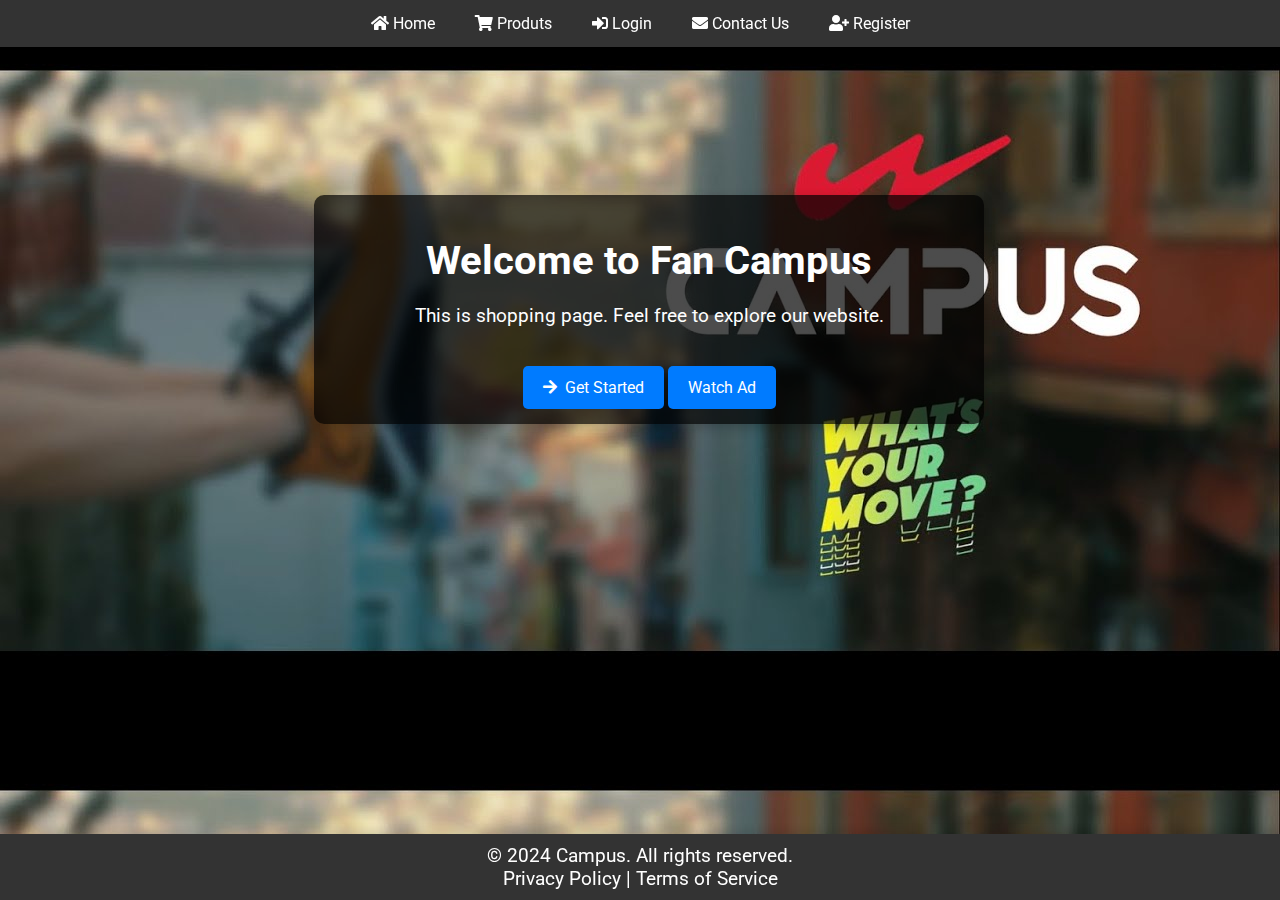
<file: index.html>
<!DOCTYPE html>
<html lang="en">
<head>
    <meta charset="UTF-8">
    <meta name="viewport" content="width=device-width, initial-scale=1.0">
    <title>Home Page</title>
    <link href="https://fonts.googleapis.com/css2?family=Roboto:wght@400;700&display=swap" rel="stylesheet">
    <link rel="stylesheet" href="https://cdnjs.cloudflare.com/ajax/libs/font-awesome/5.15.4/css/all.min.css">
    <link rel="stylesheet" href="styles.css">
    <style>
        body{
            background-image: url("home.jpg");
            background-size:cover;
            align-content: flex-end;
        }
     </style>
</head>
<body>
    <nav>
        <ul>
            <li><a href="index.html"><i class="fas fa-home"></i> Home</a></li>
            <li><a href="products.html"><i class="fas fa-shopping-cart"></i> Produts</a></li>
            <li><a href="Login.html"><i class="fas fa-sign-in-alt"></i> Login</a></li>
            <li><a href="contact.html"><i class="fas fa-envelope"></i> Contact Us</a></li>
            <li><a href="register.html"><i class="fas fa-user-plus"></i> Register</a></li>
        </ul>
    </nav>
    <div class="content">
        <h1>Welcome to Fan Campus</h1>
        <p>This is shopping page. Feel free to explore our website.</p>
        <a href="register.html" class="btn-primary"><i class="fas fa-arrow-right"></i> Get Started</a>
        <a href="ad.html" class="btn-primary" onclick="ad.html">Watch Ad</a>
    </div>
        <footer>
        <div class="footer-content">
            <p>&copy; 2024 Campus. All rights reserved.</p>
            <p><a href="privacy.html">Privacy Policy</a> | <a href="terms.html">Terms of Service</a></p>
        </div>
    </footer>
</body>
</html>
</file>
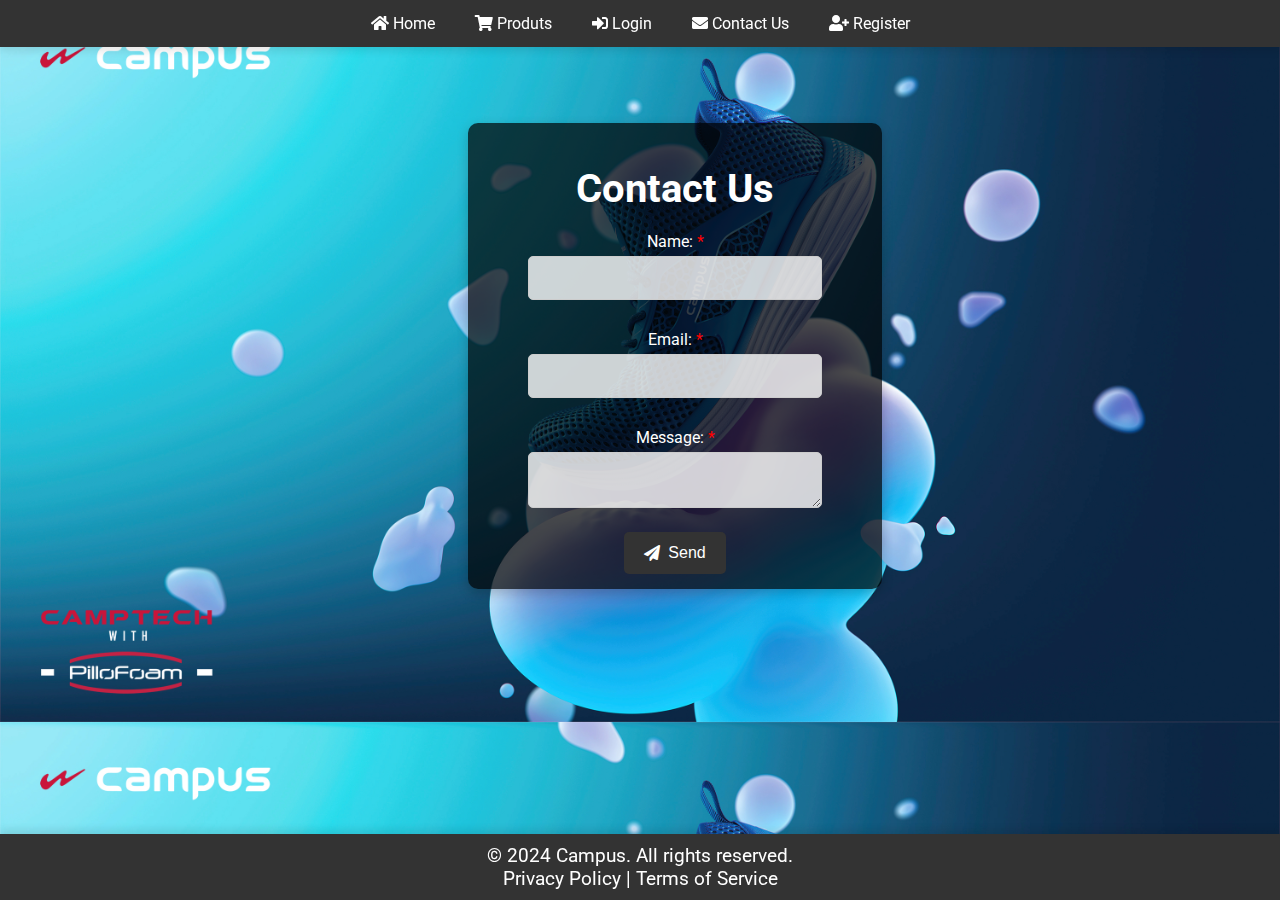
<file: contact.html>
<!DOCTYPE html>
<html lang="en">
<head>
    <meta charset="UTF-8">
    <meta name="viewport" content="width=device-width, initial-scale=1.0">
    <title>Contact Us</title>
    <link href="https://fonts.googleapis.com/css2?family=Roboto:wght@400;700&display=swap" rel="stylesheet">
    <link rel="stylesheet" href="https://cdnjs.cloudflare.com/ajax/libs/font-awesome/5.15.4/css/all.min.css">
    <link rel="stylesheet" href="styles.css">
    <style>
          body{
            background-image: url("contact.jpg");
            background-size:cover;
            align-content: flex-end;
        }
    </style>
     <script>
        function received(event) {
            event.preventDefault();
                alert("You're complaint is received.")
            }
     </script>
</head>
<body>
    <nav>
        <ul>
            <li><a href="index.html"><i class="fas fa-home"></i> Home</a></li>
            <li><a href="products.html"><i class="fas fa-shopping-cart"></i> Produts</a></li>
            <li><a href="login.html"><i class="fas fa-sign-in-alt"></i> Login</a></li>
            <li><a href="contact.html"><i class="fas fa-envelope"></i> Contact Us</a></li>
            <li><a href="register.html"><i class="fas fa-user-plus"></i> Register</a></li>
        </ul>
    </nav>
    <div class="content1">
        <h1>Contact Us</h1>
        <form method="post" onsubmit="received(event)">
            <label for="name">Name:<span style="color: red;"> *</span></label>
            <input type="text" id="name" name="name" required>
            <label for="email">Email:<span style="color: red;"> *</span></label>
            <input type="email" id="email" name="email" required>
            <label for="message">Message:<span style="color: red;"> *</span></label>
            <textarea id="message" name="message" required></textarea><br>
            <button type="submit"><i class="fas fa-paper-plane"></i> Send</button>
        </form>
    </div>
    <footer>
        <div class="footer-content">
            <p>&copy; 2024 Campus. All rights reserved.</p>
            <p><a href="privacy.html">Privacy Policy</a> | <a href="terms.html">Terms of Service</a></p>
        </div>
    </footer>
</body>
</html>
</file>
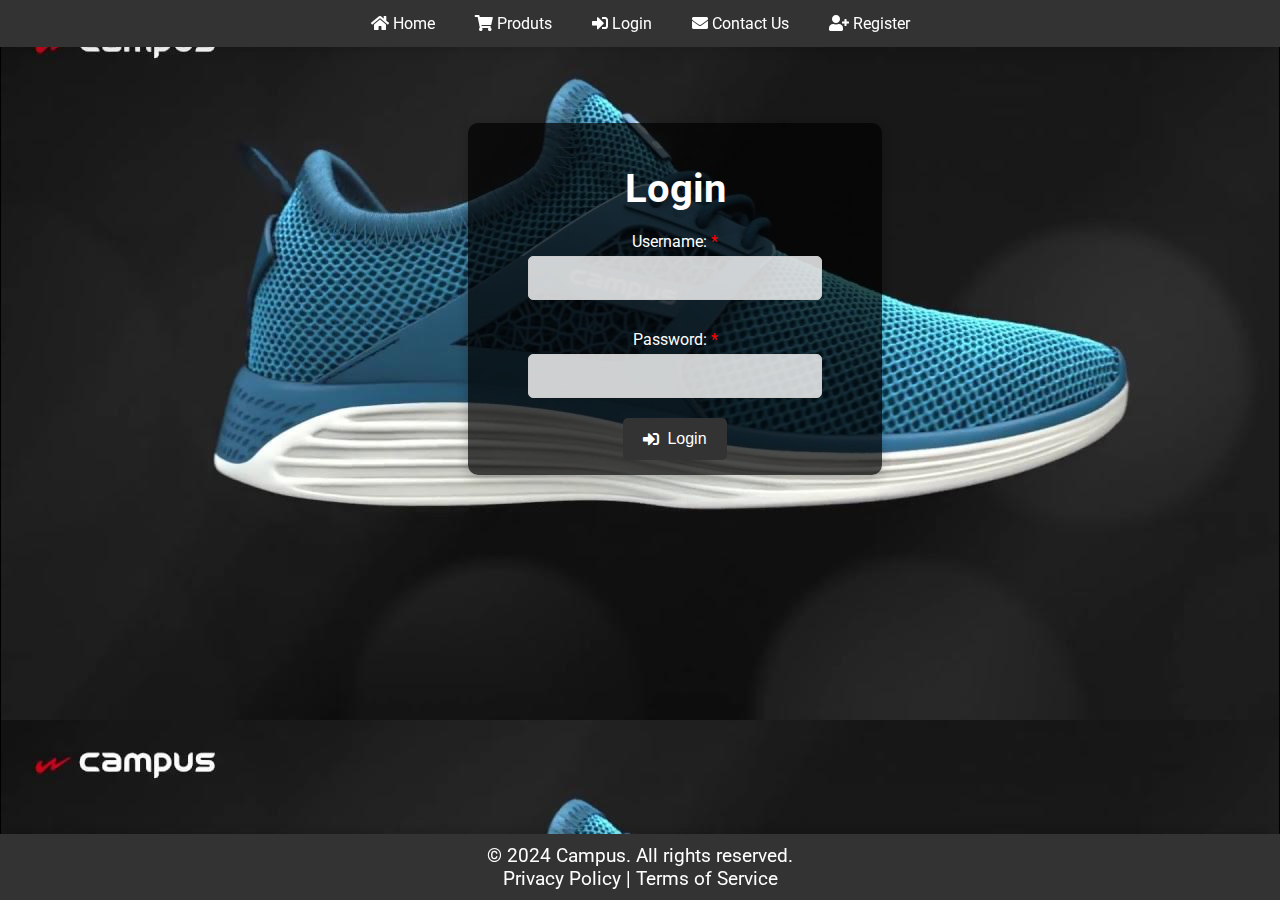
<file: Login.html>
<!DOCTYPE html>
<html lang="en">
<head>
    <meta charset="UTF-8">
    <meta name="viewport" content="width=device-width, initial-scale=1.0">
    <title>Login Page</title>
    <link href="https://fonts.googleapis.com/css2?family=Roboto:wght@400;700&display=swap" rel="stylesheet">
    <link rel="stylesheet" href="https://cdnjs.cloudflare.com/ajax/libs/font-awesome/5.15.4/css/all.min.css">
    <link rel="stylesheet" href="styles.css">
    <script>
        function validateLogin(event) {
            event.preventDefault();
            const username = document.getElementById('username').value;
            const password = document.getElementById('password').value;

            if (!username || !password) {
                alert('Both fields are required.');
                return false;
            }

            // Add any additional validation rules here
            if (username.length < 3) {
                alert('Username must be at least 3 characters long.');
                return false;
            }

            if (password.length < 6) {
                alert('Password must be at least 6 characters long.');
                return false;
            }
            else{
                alert("You're logged in")
            }

            // If validation passes, submit the form
            document.getElementById('loginForm').submit();
        }
    
     </script>
     <style>
        body{
            background-image: url("login.jpg");
            background-size:cover;
            align-content: flex-end;
        }
     </style>
</head>
<body>
    <nav>
        <ul>
            <li><a href="index.html"><i class="fas fa-home"></i> Home</a></li>
            <li><a href="products.html"><i class="fas fa-shopping-cart"></i> Produts</a></li>
            <li><a href="login.html"><i class="fas fa-sign-in-alt"></i> Login</a></li>
            <li><a href="contact.html"><i class="fas fa-envelope"></i> Contact Us</a></li>
            <li><a href="register.html"><i class="fas fa-user-plus"></i> Register</a></li>
        </ul>
    </nav>
    <div class="content1">
        <h1>Login</h1>
        <form method="post" onsubmit="validateLogin(event)">
            <label for="username">Username:<span style="color: red;"> *</span></label>
            <input type="text" id="username" name="username" required>
            <label for="password">Password:<span style="color: red;"> *</span></label>
            <input type="password" id="password" name="password" required><br>
            <button type="submit"><i class="fas fa-sign-in-alt"></i> Login</button>
        </form>
    </div>
    <footer>
        <div class="footer-content">
            <p>&copy; 2024 Campus. All rights reserved.</p>
            <p><a href="privacy.html">Privacy Policy</a> | <a href="terms.html">Terms of Service</a></p>
        </div>
    </footer>
</body>
</html>
</file>
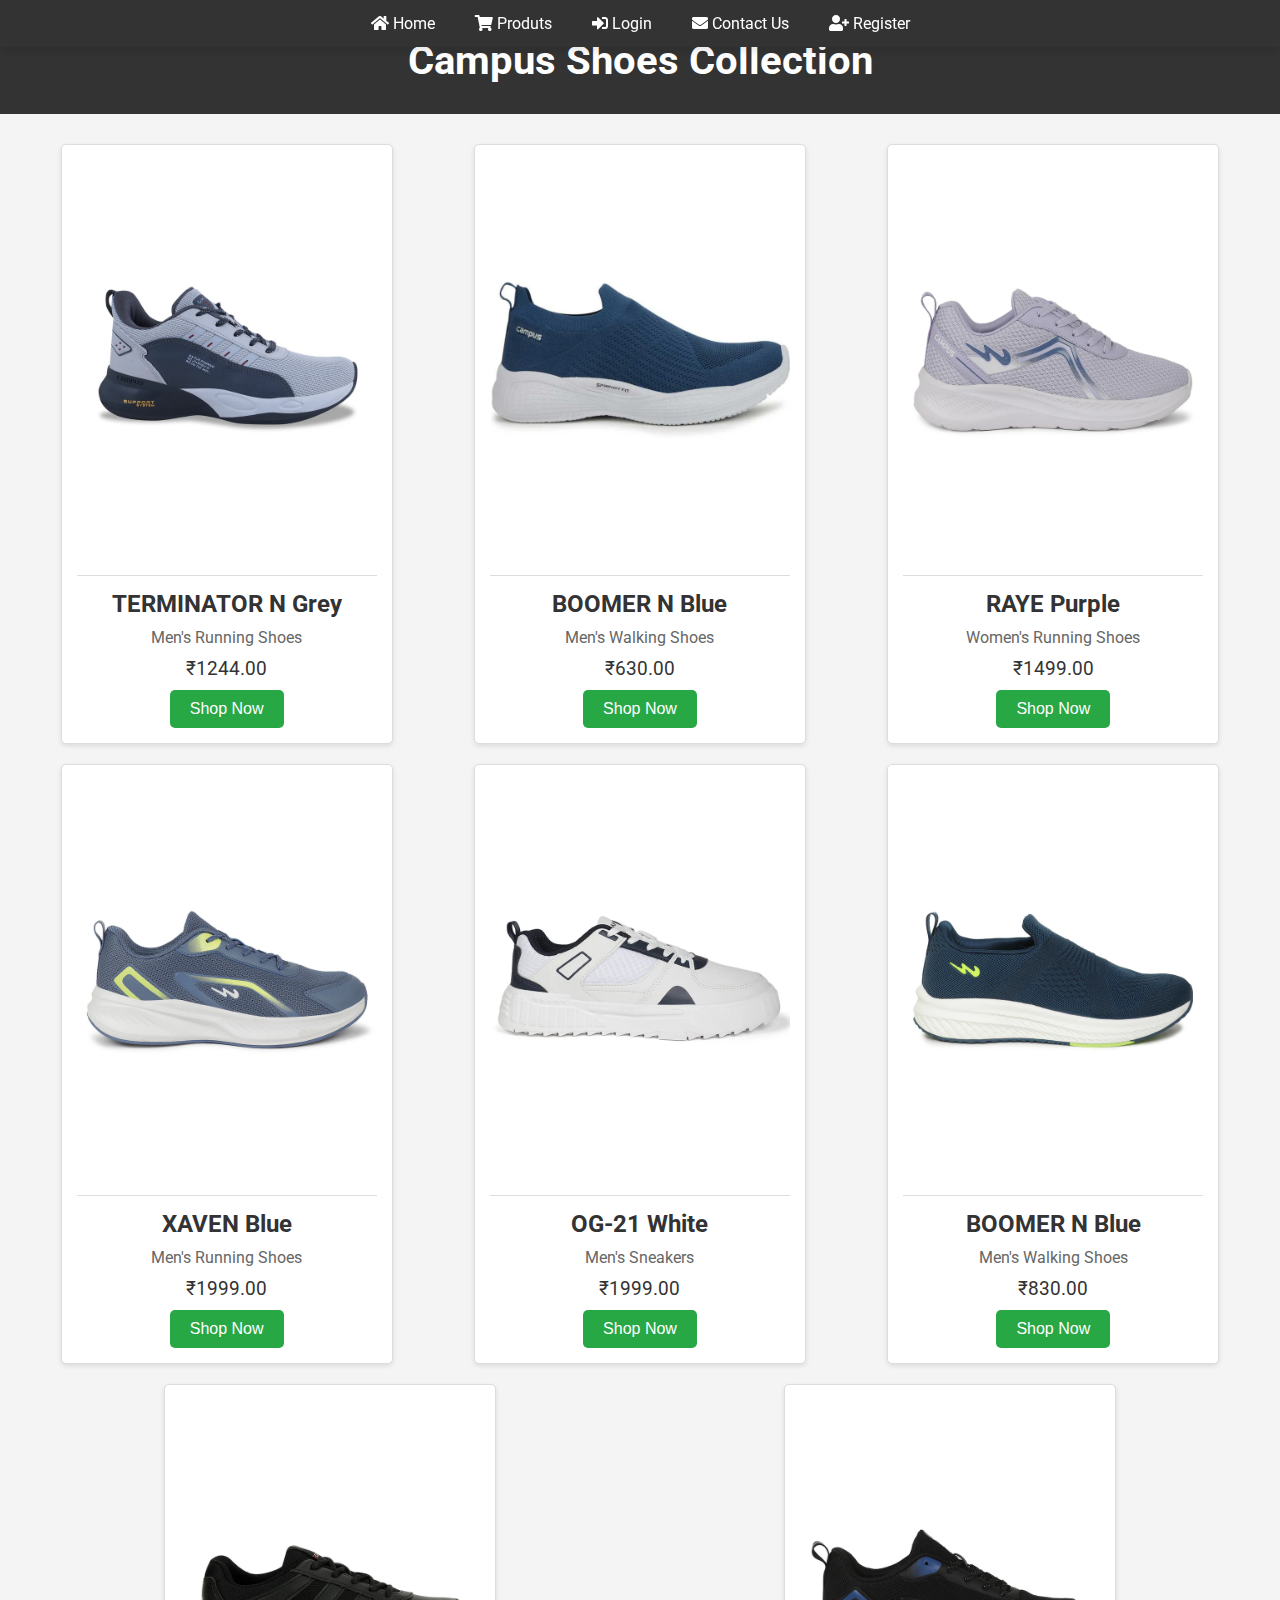
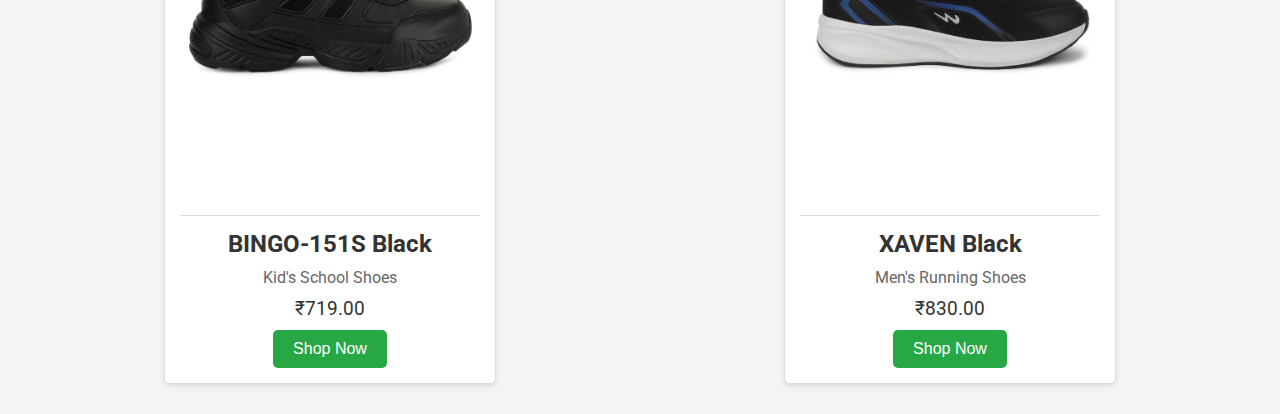
<file: products.html>
<!DOCTYPE html>
<html lang="en">
<head>
    <meta charset="UTF-8">
    <meta name="viewport" content="width=device-width, initial-scale=1.0">
    <title>Campus Shoes</title>
    <link rel="stylesheet" href="style1.css">
    <link href="https://fonts.googleapis.com/css2?family=Roboto:wght@400;700&display=swap" rel="stylesheet">
    <link rel="stylesheet" href="https://cdnjs.cloudflare.com/ajax/libs/font-awesome/5.15.4/css/all.min.css">
    <link rel="stylesheet" href="styles.css">
</head>
<body>
    <nav>
        <ul>
            <li><a href="index.html"><i class="fas fa-home"></i> Home</a></li>
            <li><a href="products.html"><i class="fas fa-shopping-cart"></i> Produts</a></li>
            <li><a href="login.html"><i class="fas fa-sign-in-alt"></i> Login</a></li>
            <li><a href="contact.html"><i class="fas fa-envelope"></i> Contact Us</a></li>
            <li><a href="register.html"><i class="fas fa-user-plus"></i> Register</a></li>
        </ul>
        <header>
            <h1>Campus Shoes Collection</h1>
        </header>
    </nav>

    <main>
        <div class="product-container">
            <div class="product-card">
                <img src="shoe1.jpg" alt="Campus Shoe 1" class="product-image">
                <h2 class="product-title">TERMINATOR N Grey</h2>
                <p class="product-description">Men's Running Shoes</p>
                <p class="product-price">₹1244.00</p>
                <button class="shop-button">Shop Now</button>
            </div>
            <div class="product-card">
                <img src="shoe2.jpg" alt="Campus Shoe 2" class="product-image">
                <h2 class="product-title">BOOMER N Blue</h2>
                <p class="product-description">Men's Walking Shoes</p>
                <p class="product-price">₹630.00</p>
                <button class="shop-button">Shop Now</button>
            </div>
            <div class="product-card">
                <img src="shoe3.jpg" alt="Campus Shoe 3" class="product-image">
                <h2 class="product-title">RAYE Purple</h2>
                <p class="product-description">Women's Running Shoes</p>
                <p class="product-price">₹1499.00</p>
                <button class="shop-button">Shop Now</button>
            </div>
            <div class="product-card">
                <img src="shoe4.jpg" alt="Campus Shoe 4" class="product-image">
                <h2 class="product-title">XAVEN Blue</h2>
                <p class="product-description">Men's Running Shoes</p>
                <p class="product-price">₹1999.00</p>
                <button class="shop-button">Shop Now</button>
            </div>
            <div class="product-card">
                <img src="shoe5.jpg" alt="Campus Shoe 5" class="product-image">
                <h2 class="product-title">OG-21 White</h2>
                <p class="product-description">Men's Sneakers</p>
                <p class="product-price">₹1999.00</p>
                <button class="shop-button">Shop Now</button>
            </div>
            <div class="product-card">
                <img src="shoe6.jpg" alt="Campus Shoe 6" class="product-image">
                <h2 class="product-title">BOOMER N Blue</h2>
                <p class="product-description">Men's Walking Shoes</p>
                <p class="product-price">₹830.00</p>
                <button class="shop-button">Shop Now</button>
            </div>
            <div class="product-card">
                <img src="shoe7.jpg" alt="Campus Shoe 7" class="product-image">
                <h2 class="product-title">BINGO-151S Black</h2>
                <p class="product-description">Kid's School Shoes</p>
                <p class="product-price">₹719.00</p>
                <button class="shop-button">Shop Now</button>
            </div><div class="product-card">
                <img src="shoe8.jpg" alt="Campus Shoe 8" class="product-image">
                <h2 class="product-title">XAVEN Black</h2>
                <p class="product-description">Men's Running Shoes</p>
                <p class="product-price">₹830.00</p>
                <button class="shop-button">Shop Now</button>
            </div>
            <!-- Add more product cards as needed -->
        </div>
    </main>
</body>
</html>
</file>
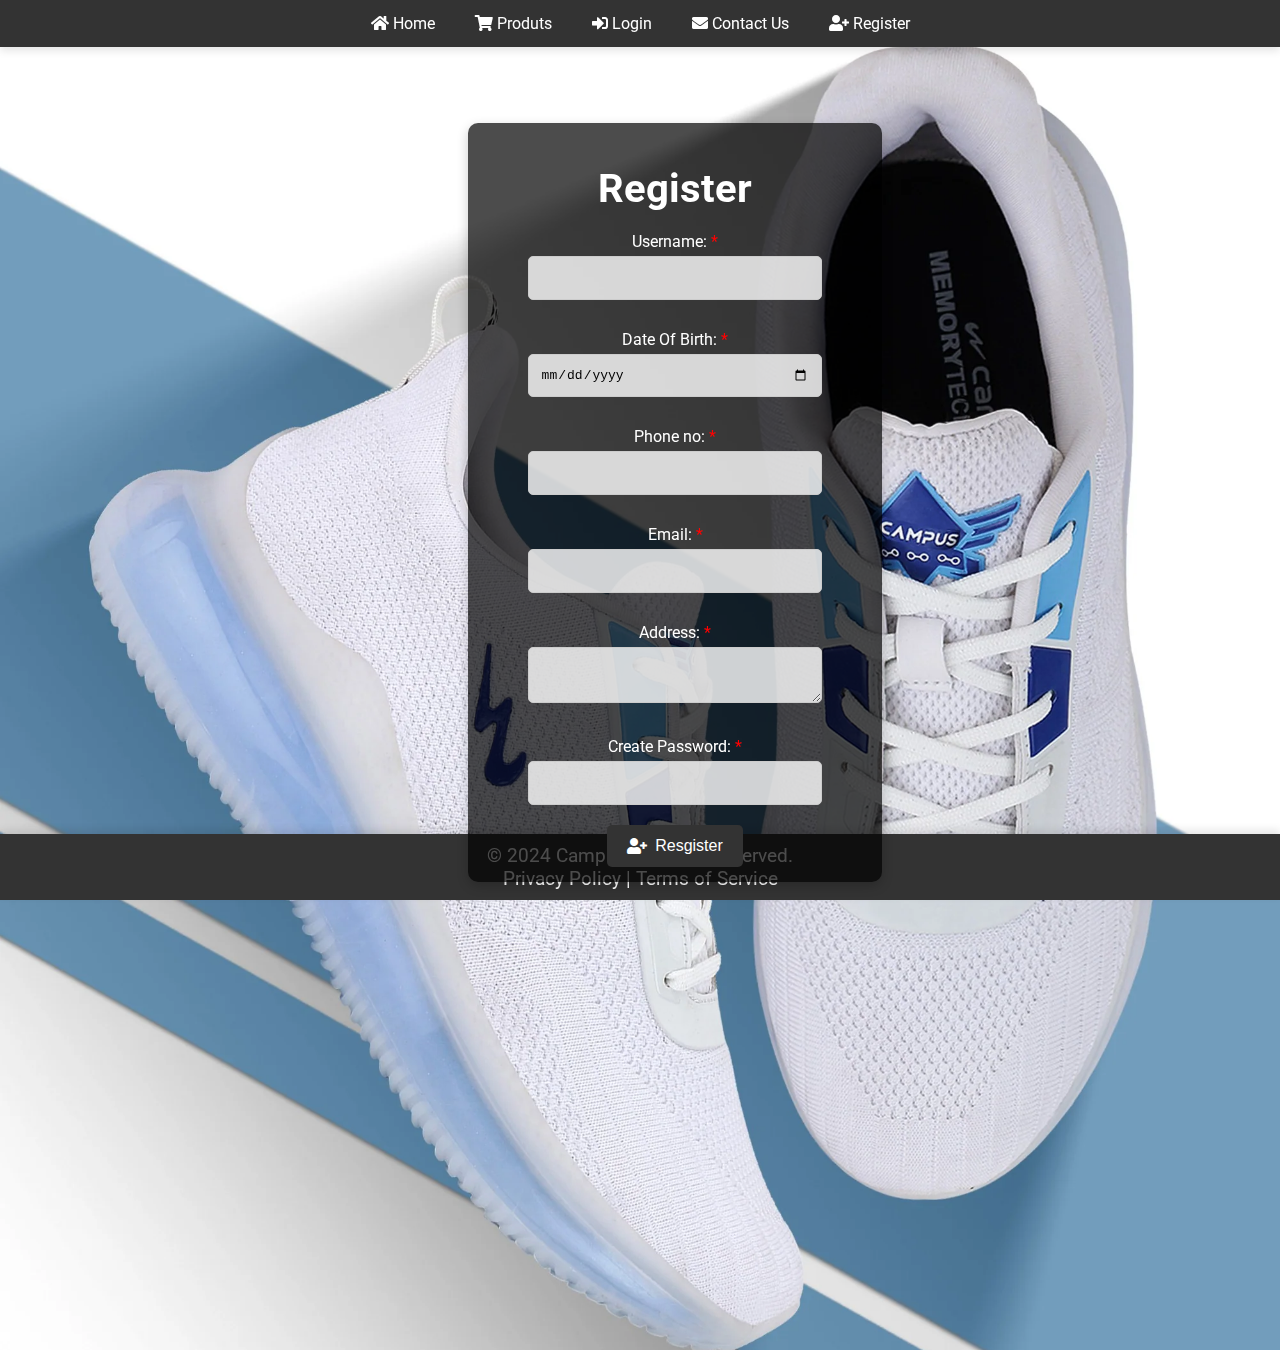
<file: register.html>
<!DOCTYPE html>
<html lang="en">
<head>
    <meta charset="UTF-8">
    <meta name="viewport" content="width=device-width, initial-scale=1.0">
    <title>Registration Page</title>
    <link href="https://fonts.googleapis.com/css2?family=Roboto:wght@400;700&display=swap" rel="stylesheet">
    <link rel="stylesheet" href="https://cdnjs.cloudflare.com/ajax/libs/font-awesome/5.15.4/css/all.min.css">
    <link rel="stylesheet" href="style.css">
    <style>
        body{
            background-image: url("register.jpg");
            background-size:cover;
            align-content: flex-end;
        }
    </style>
 <script>
    function validation(event) {
                event.preventDefault();
                const username = document.getElementById('username').value;
                const phone = document.getElementById('phone').value;
                const email = document.getElementById('email').value;
                const password = document.getElementById('password').value;
                const emailPattern = /^[^\s@]+@[^\s@]+\.[^\s@]+$/;

                if (username.length < 1) {
                alert('username is required!');
                return false;
                }
                if (phone.length < 10) {
                alert('Enter Proper Phone No.');
                return false;
                }
                if (phone.length > 10) {
                alert('Enter Proper Phone No.');
                return false;
                }
                if (!(emailPattern.test(email))) {
                 alert("Invalid email address.");
                 return false;
                }
                if (password.length < 6) {
                alert('Password must be at least 6 characters long.');
                return false;
                }
                else{
                    alert('You are registered');
                }
                }
 </script>
</head>
<body>
    <nav>
        <ul>
            <li><a href="index.html"><i class="fas fa-home"></i> Home</a></li>
            <li><a href="products.html"><i class="fas fa-shopping-cart"></i> Produts</a></li>
            <li><a href="login.html"><i class="fas fa-sign-in-alt"></i> Login</a></li>
            <li><a href="contact.html"><i class="fas fa-envelope"></i> Contact Us</a></li>
            <li><a href="register.html"><i class="fas fa-user-plus"></i> Register</a></li>
        </ul>
    </nav>
    <div class="content1">
        <h1>Register</h1>
        <form method="post" onsubmit="validation(event)">
            <label for="Username">Username:<span style="color: red;"> *</span></label>
            <input type="text" id="username" name="username">
            <label for="password">Date Of Birth:<span style="color: red;"> *</span></label>
            <input type="date" id="dob" name="dob">
            <label for="Phone no.">Phone no:<span style="color: red;"> *</span></label>
            <input type="tel" id="phone" name="phone">
            <label for="Email">Email:<span style="color: red;"> *</span></label>
            <input type="email" id="email" name="email">
            <label for="address">Address:<span style="color: red;"> *</span></label>
            <textarea id="address" name="address"></textarea>
            <label for="password">Create Password:<span style="color: red;"> *</span></label>
            <input type="password" id="password" name="password"><br>
            <button type="submit"><i class="fas fa-user-plus"></i> Resgister</button>
        </form>
    </div>
    <footer>
        <div class="footer-content">
            <p>&copy; 2024 Campus. All rights reserved.</p>
            <p><a href="privacy.html">Privacy Policy</a> | <a href="terms.html">Terms of Service</a></p>
        </div>
    </footer>
</body>
</html>
</file>
<file: styles.css>
/* General Styles */
body {
    font-family: 'Roboto', sans-serif;
    margin: 0;
    z-index: 1;
    padding: 0;
    box-sizing: border-box;
    color: #333;
    background: #f4f4f4;
}

/* Navigation Styling */
nav ul {
    list-style-type: none;
    padding: 0;
    background-color: #333;
    position: fixed;
    width: 100%;
    top: 0;
    z-index: 2;
    margin: 0;
    display: flex;
    justify-content: center;
    box-shadow: 0 4px 8px rgba(0, 0, 0, 0.1);
}

nav ul li {
    display: inline;
}

nav ul li a {
    color: white;
    padding: 14px 20px;
    text-decoration: none;
    display: inline-block;
    transition: background-color 0.3s ease, color 0.3s ease;
}

nav ul li a:hover {
    background-color: #555;
    color: #fff;
}

/* Video Background */
.video-background {
    position: fixed;
    top: 0;
    left: 0;
    width: 100%;
    height: 100vh;
    overflow: hidden;
    z-index: -1;
}

#bg-video {
    width: 100%;
    height: 100%;
    object-fit: cover;
}

.video-overlay {
    position: fixed;
    top: 0;
    left: 0;
    width: 100%;
    height: 100vh;
    background: rgba(0, 0, 0, 0.6);
}

/* Content Styling */
.content {
    position: absolute;
    left:23%;
    top:15%;
    z-index: 1;
    width: 50%;
    margin: 60px 20px 20px;
    color: white;
    text-align: center;
    padding: 15px;
    background: rgba(0, 0, 0, 0.7);
    border-radius: 10px;
    box-shadow: 0 4px 12px rgba(0, 0, 0, 0.2);
    animation: fadeIn 2s ease-in-out;
    justify-content: center;
}

.content1{
    position: absolute;
    left:35%;
    top:7%;
    z-index: 1;
    width: 30%;
    margin: 60px 20px 20px;
    color: white;
    text-align: center;
    padding: 15px;
    background: rgba(0, 0, 0, 0.7);
    border-radius: 10px;
    box-shadow: 0 4px 12px rgba(0, 0, 0, 0.2);
    animation: fadeIn 2s ease-in-out;
    justify-content: center;
}
h1 {
    color: #fff;
    font-size: 2.5em;
    margin-bottom: 20px;
}

p {
    font-size: 1.2em;
}

form {
    margin-top: 20px;
}

label {
    display: block;
    margin-top: 10px;
    color: #fff;
}

input, textarea {
    width: 70%;
    padding: 12px;
    margin-top: 5px;
    margin-bottom: 20px;
    border-radius: 5px;
    border: 1px solid #ccc;
    background: rgba(255, 255, 255, 0.8);
    font-size: 1em;
    transition: border-color 0.3s ease, box-shadow 0.3s ease;
}

input:focus, textarea:focus {
    border-color: #333;
    box-shadow: 0 0 8px rgba(51, 51, 51, 0.3);
}

button {
    padding: 12px 20px;
    background-color: #333;
    color: white;
    border: none;
    cursor: pointer;
    border-radius: 5px;
    font-size: 1em;
    transition: background-color 0.3s ease, box-shadow 0.3s ease;
    display: inline-flex;
    align-items: center;
    justify-content: center;
}

button:hover {
    background-color: #555;
    box-shadow: 0 4px 12px rgba(0, 0, 0, 0.2);
}

button i {
    margin-right: 8px;
}

/* Button Styling */
.btn-primary {
    padding: 12px 20px;
    background-color: #007bff;
    color: white;
    text-decoration: none;
    border-radius: 5px;
    display: inline-flex;
    align-items: center;
    justify-content: center;
    transition: background-color 0.3s ease, box-shadow 0.3s ease;
    margin-top: 20px;
}

.btn-primary:hover {
    background-color: #0056b3;
    box-shadow: 0 4px 12px rgba(0, 0, 0, 0.2);
}

.btn-primary i {
    margin-right: 8px;
}

/* Footer Styling */
footer {
    background-color: #333;
    color: white;
    text-align: center;
    padding: 10px 0;
    position: fixed;
    width: 100%;
    bottom: 0;
    box-shadow: 0 -4px 8px rgba(0, 0, 0, 0.1);
}

footer p {
    margin: 0;
}

footer .footer-content {
    margin: 0 20px;
}

footer a {
    color: #fff;
    text-decoration: none;
    transition: color 0.3s ease;
}

footer a:hover {
    color: #bbb;
}

/* Animations */
@keyframes fadeIn {
    from { opacity: 0; }
    to { opacity: 1; }
}

/* Responsive Design */
@media (max-width: 768px) {
    nav ul li {
        display: block;
        text-align: center;
    }

    nav ul li a {
        padding: 10px;
    }

    .content {
        margin: 60px 10px 10px;
    }

    h1 {
        font-size: 2em;
    }

    p {
        font-size: 1em;
    }
}
</file>
<file: style1.css>
body {
    font-family: Arial, sans-serif;
    margin: 0;
    padding: 0;
    background-color: #f4f4f4;
}

header {
    background-color: #333;
    color: white;
    padding: 10px 0;
    text-align: center;
}

main {
    padding: 20px;
}

.product-container {
    display: flex;
    flex-wrap: wrap;
    justify-content: space-around;
}

.product-card {
    background-color: white;
    border: 1px solid #ddd;
    border-radius: 5px;
    box-shadow: 0 2px 5px rgba(0, 0, 0, 0.1);
    margin: 10px;
    padding: 15px;
    width: 300px;
    text-align: center;
}

.product-image {
    max-width: 100%;
    height: auto;
    border-bottom: 1px solid #ddd;
    padding-bottom: 15px;
}

.product-title {
    font-size: 1.5em;
    margin: 10px 0;
}

.product-description {
    font-size: 1em;
    color: #666;
    margin: 10px 0;
}

.product-price {
    font-size: 1.2em;
    color: #333;
    margin: 10px 0;
}

.shop-button {
    background-color: #28a745;
    border: none;
    color: white;
    padding: 10px 20px;
    font-size: 1em;
    cursor: pointer;
    border-radius: 5px;
    transition: background-color 0.3s ease;
}

.shop-button:hover {
    background-color: #218838;
}
</file>
<file: style.css>
body {
    font-family: 'Roboto', sans-serif;
    margin: 0;
    z-index: -1;
    padding: auto;
    min-height: 150vh;
    box-sizing: border-box;
    color: #333;
    background: #f4f4f4;
}

/* Navigation Styling */
nav ul {
    list-style-type: none;
    padding: 0;
    background-color: #333;
    position: fixed;
    width: 100%;
    top: 0;
    z-index: 2;
    margin: 0;
    display: flex;
    justify-content: center;
    box-shadow: 0 4px 8px rgba(0, 0, 0, 0.1);
}

nav ul li {
    display: inline;
}

nav ul li a {
    color: white;
    padding: 14px 20px;
    text-decoration: none;
    display: inline-block;
    transition: background-color 0.3s ease, color 0.3s ease;
}

nav ul li a:hover {
    background-color: #555;
    color: #fff;
}

/* Video Background */
.video-background {
    position: fixed;
    top: 0;
    left: 0;
    width: 100%;
    height: 100vh;
    overflow: hidden;
    z-index: -1;
}

#bg-video {
    width: 100%;
    height: 100%;
    object-fit: cover;
}

.video-overlay {
    position: fixed;
    top: 0;
    left: 0;
    width: 100%;
    height: 100vh;
    background: rgba(0, 0, 0, 0.6);
}

/* Content Styling */
.content {
    position: absolute;
    left:23%;
    top:15%;
    z-index: 1;
    width: 50%;
    margin: 60px 20px 20px;
    color: white;
    text-align: center;
    padding: 15px;
    background: rgba(0, 0, 0, 0.7);
    border-radius: 10px;
    box-shadow: 0 4px 12px rgba(0, 0, 0, 0.2);
    animation: fadeIn 2s ease-in-out;
    justify-content: center;
}

.content1{
    position: absolute;
    left:35%;
    top:7%;
    z-index: 1;
    width: 30%;
    margin: 60px 20px 20px;
    color: white;
    text-align: center;
    padding: 15px;
    background: rgba(0, 0, 0, 0.7);
    border-radius: 10px;
    box-shadow: 0 4px 12px rgba(0, 0, 0, 0.2);
    animation: fadeIn 2s ease-in-out;
    justify-content: center;
}
h1 {
    color: #fff;
    font-size: 2.5em;
    margin-bottom: 20px;
}

p {
    font-size: 1.2em;
}

form {
    margin-top: 20px;
}

label {
    display: block;
    margin-top: 10px;
    color: #fff;
}

input, textarea {
    width: 70%;
    padding: 12px;
    margin-top: 5px;
    margin-bottom: 20px;
    border-radius: 5px;
    border: 1px solid #ccc;
    background: rgba(255, 255, 255, 0.8);
    font-size: 1em;
    transition: border-color 0.3s ease, box-shadow 0.3s ease;
}

input:focus, textarea:focus {
    border-color: #333;
    box-shadow: 0 0 8px rgba(51, 51, 51, 0.3);
}

button {
    padding: 12px 20px;
    background-color: #333;
    color: white;
    border: none;
    cursor: pointer;
    border-radius: 5px;
    font-size: 1em;
    transition: background-color 0.3s ease, box-shadow 0.3s ease;
    display: inline-flex;
    align-items: center;
    justify-content: center;
}

button:hover {
    background-color: #555;
    box-shadow: 0 4px 12px rgba(0, 0, 0, 0.2);
}

button i {
    margin-right: 8px;
}

/* Button Styling */
.btn-primary {
    padding: 12px 20px;
    background-color: #007bff;
    color: white;
    text-decoration: none;
    border-radius: 5px;
    display: inline-flex;
    align-items: center;
    justify-content: center;
    transition: background-color 0.3s ease, box-shadow 0.3s ease;
    margin-top: 20px;
}

.btn-primary:hover {
    background-color: #0056b3;
    box-shadow: 0 4px 12px rgba(0, 0, 0, 0.2);
}

.btn-primary i {
    margin-right: 8px;
}

/* Footer Styling */
footer {
    background-color: #333;
    color: white;
    text-align: center;
    padding: 10px 0;
    position: fixed;
    width: 100%;
    bottom: 0;
    box-shadow: 0 -4px 8px rgba(0, 0, 0, 0.1);
}

footer p {
    margin: 0;
}

footer .footer-content {
    margin: 0 20px;
}

footer a {
    color: #fff;
    text-decoration: none;
    transition: color 0.3s ease;
}

footer a:hover {
    color: #bbb;
}

/* Animations */
@keyframes fadeIn {
    from { opacity: 0; }
    to { opacity: 1; }
}

/* Responsive Design */
@media (max-width: 768px) {
    nav ul li {
        display: block;
        text-align: center;
    }

    nav ul li a {
        padding: 10px;
    }

    .content {
        margin: 60px 10px 10px;
    }

    h1 {
        font-size: 2em;
    }

    p {
        font-size: 1em;
    }
}
</file>
